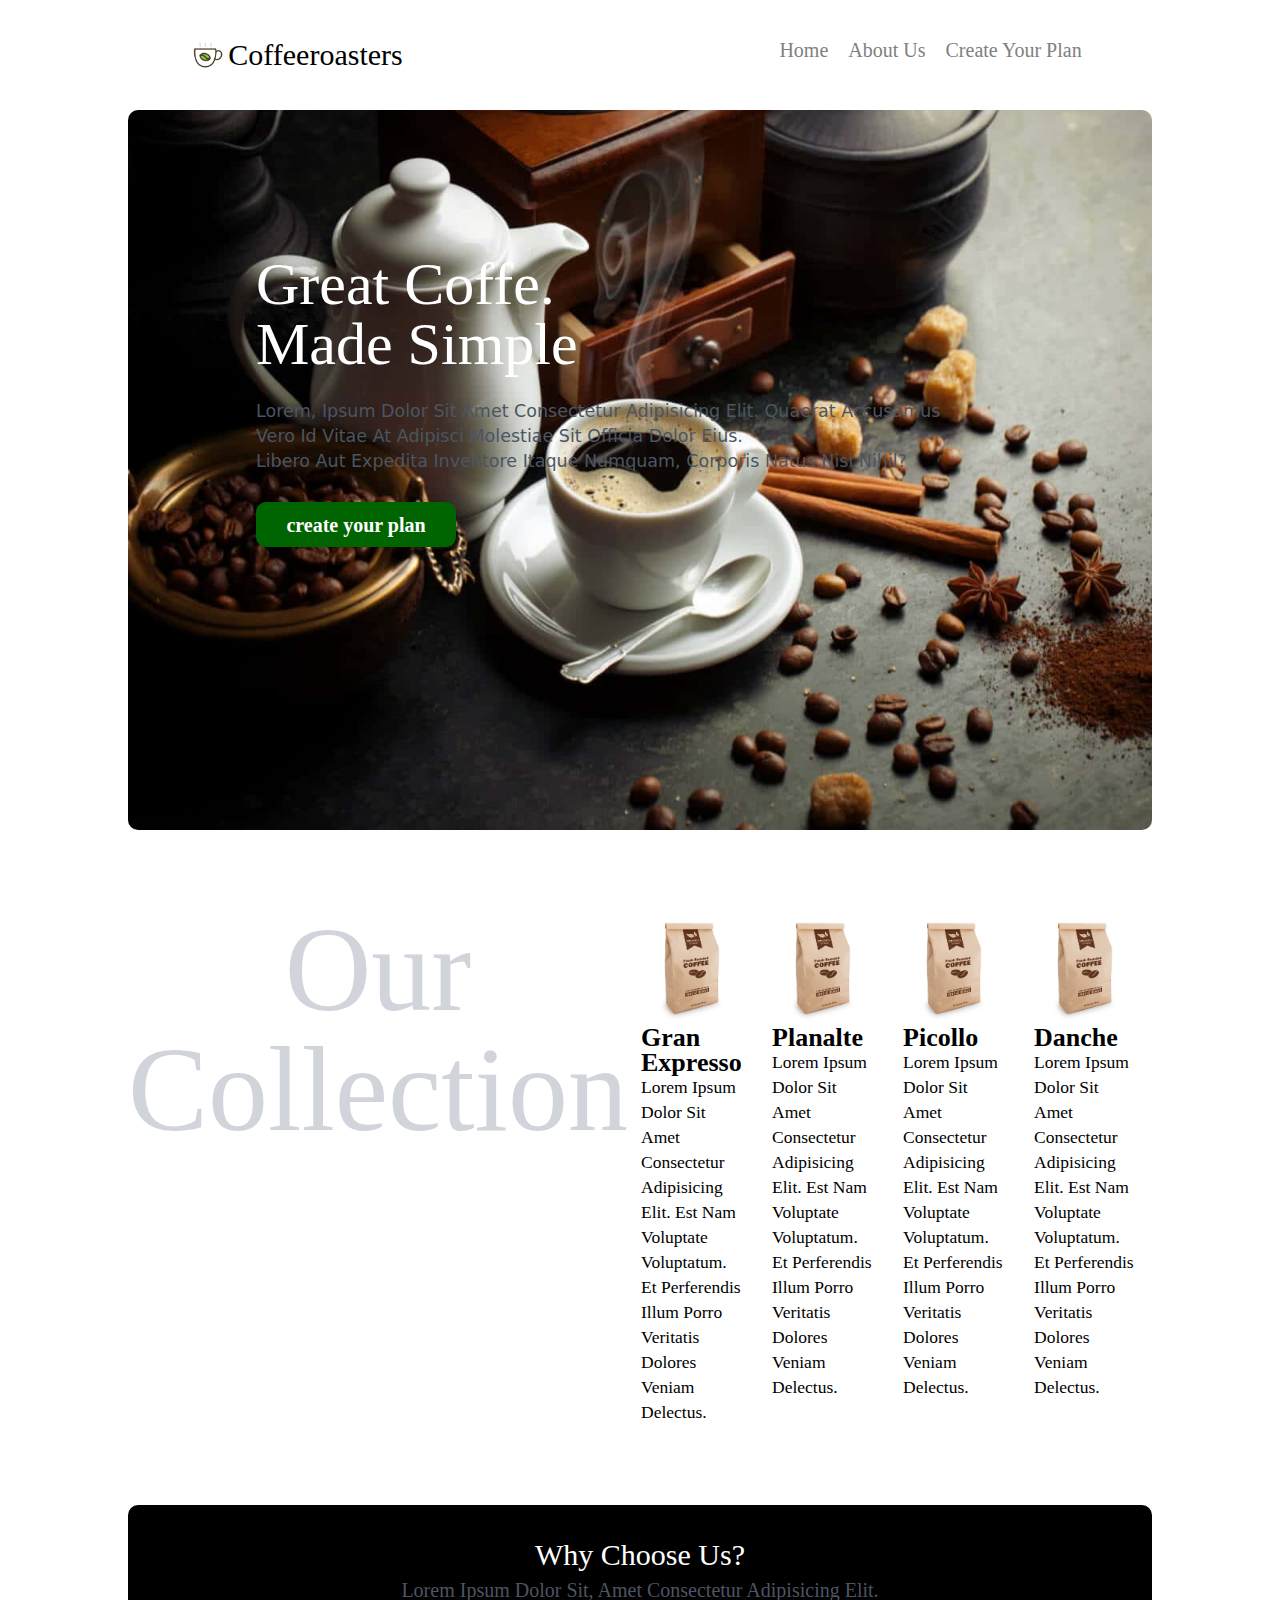
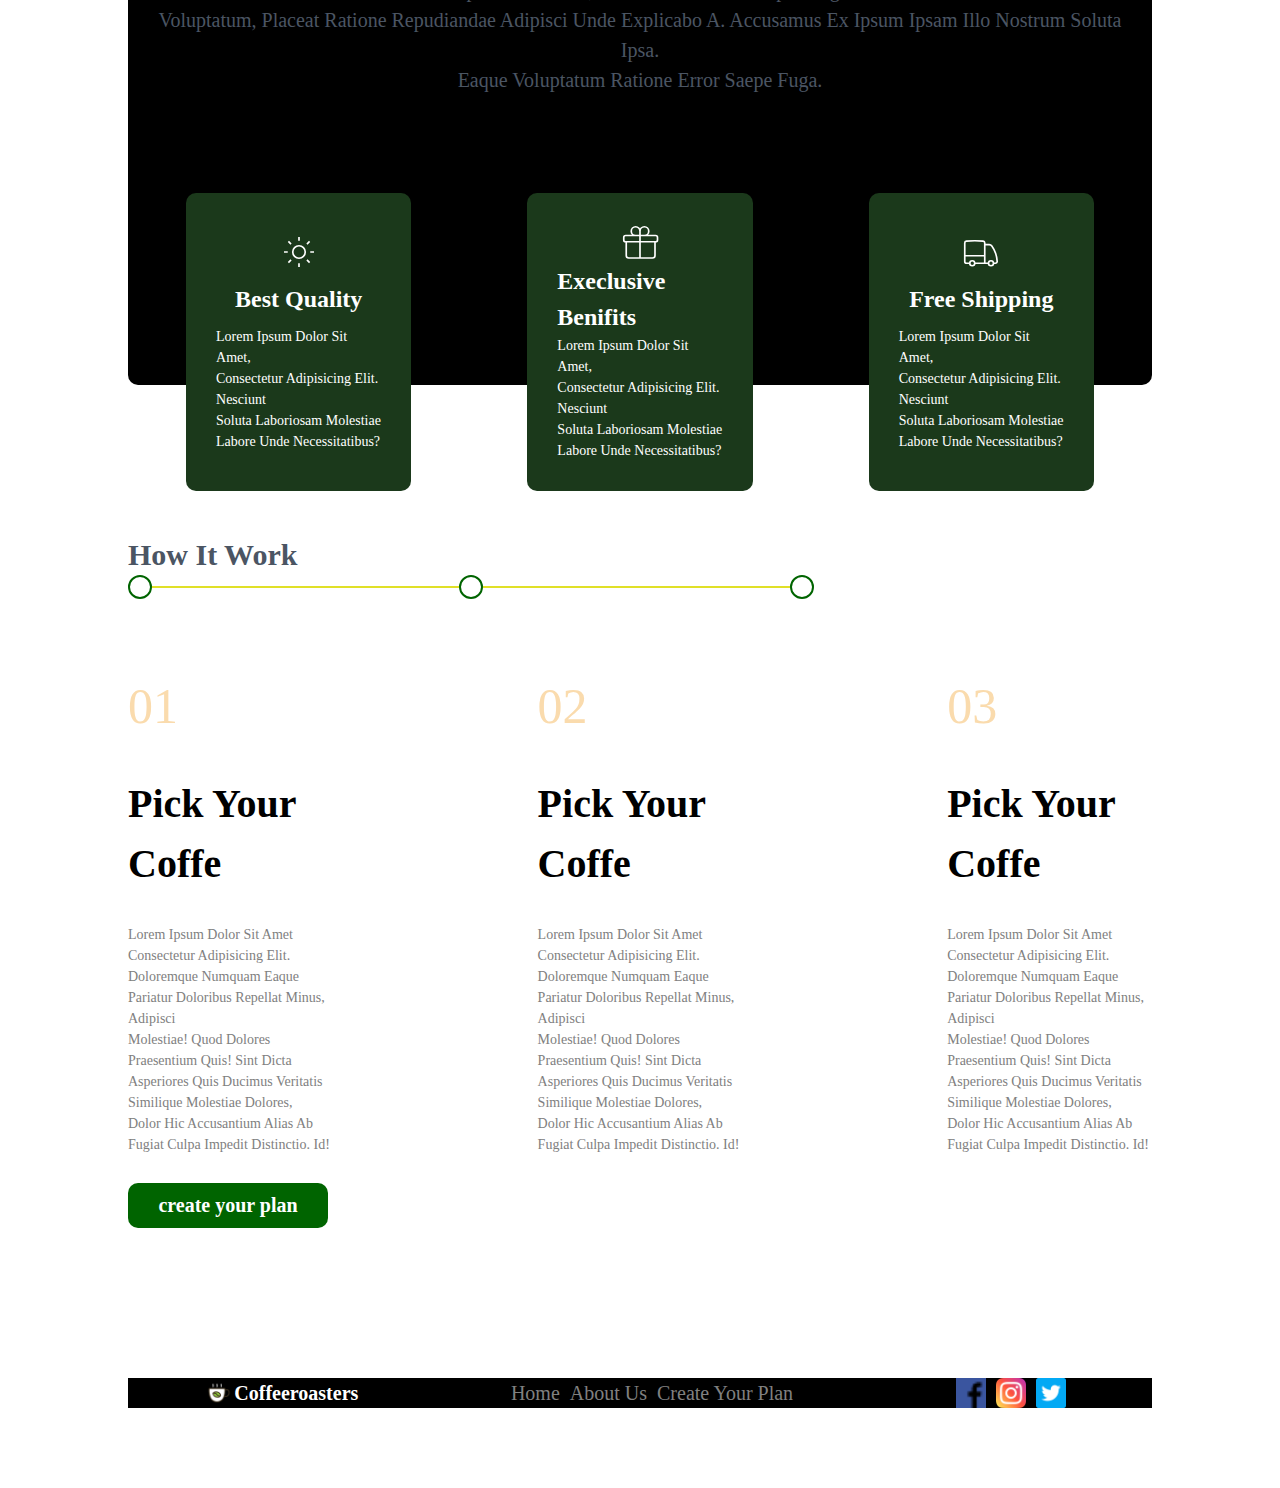
<file: index.html>
<!DOCTYPE html>
<html lang="en">
<head>
    <meta charset="UTF-8">
    <meta name="viewport" content="width=device-width, initial-scale=1.0">
    <title>Coffe Shop</title>
    <link rel="stylesheet" href="styles.css">
    <link rel="stylesheet" href="file.css">
</head>
<body>
    <header>
        <nav class="flex justify-around mb-7 mt-7 flex-col md:flex-row">
            <div class="flex">
                <img src="imgs/nature.png" alt="" width="40px">
                <p class="text-2xl">coffeeroasters</p>
            </div>
            <div class="flex gap-2">
                <a href="index.html">home</a>
                <a href="">about us</a>
                <a href="createPlane.html">create your plan</a>
            </div>
        </nav>
        <div class="relative text-white">
            <img src="imgs/Black-Coffee-2-1.jpg" alt="black coffe"  class="rounded-lg m-auto w-full md:w-4/5">
            <div class="great">
                <h1 class="text-5xl mb-5">great coffe.<br>made simple</h1>
                <p class="text-sm text-gray-600 font-sans hidden md:block">Lorem, ipsum dolor sit amet consectetur adipisicing elit. Quaerat accusamus<br>
                     vero id vitae at adipisci molestiae sit officia dolor eius.<br>
                     Libero aut expedita inventore itaque numquam, corporis natus nisi nihil?</p>
                     <button>create your plan</button>
            </div> 
        </div>
    </header>
    <main>
        <section class="coffeTypes mt-16 relative">
            <h2 class="text-center capitalize text-6xl md:text-8xl text-gray-300">our collection</h2>
            <div class="types flex flex-col md:flex-row justify-around">
                <div class="mytype">
                    <img src="imgs/coffe-bag.jpg" alt="coffe bag">
                    <h2>gran expresso</h2>
                    <p>Lorem ipsum dolor sit amet consectetur<br>
                         adipisicing elit. Est nam voluptate voluptatum.<br>
                         Et perferendis illum porro veritatis dolores veniam delectus.</p>
                </div>
                <div class="mytype">
                    <img src="imgs/coffe-bag.jpg" alt="coffe bag">
                    <h2>planalte</h2>
                    <p>Lorem ipsum dolor sit amet consectetur<br>
                         adipisicing elit. Est nam voluptate voluptatum.<br>
                         Et perferendis illum porro veritatis dolores veniam delectus.</p>
                </div>
                <div class="mytype">
                    <img src="imgs/coffe-bag.jpg" alt="coffe bag">
                    <h2>picollo</h2>
                    <p>Lorem ipsum dolor sit amet consectetur<br>
                         adipisicing elit. Est nam voluptate voluptatum.<br>
                         Et perferendis illum porro veritatis dolores veniam delectus.</p>
                </div>
                <div class="mytype">
                    <img src="imgs/coffe-bag.jpg" alt="coffe bag">
                    <h2>danche</h2>
                    <p>Lorem ipsum dolor sit amet consectetur<br>
                         adipisicing elit. Est nam voluptate voluptatum.<br>
                         Et perferendis illum porro veritatis dolores veniam delectus.</p>
                </div>
            </div>

        </section>
        <section class="features mt-16 relative">
            <div class="m-auto bg-black rounded-lg p-6 text-center h-96">
                <h2 class="text-white text-2xl">why choose us?</h2>
                <p class="text-gray-600">Lorem ipsum dolor sit, amet consectetur adipisicing elit.<br>
                     Voluptatum, placeat ratione repudiandae adipisci unde explicabo a. Accusamus ex ipsum ipsam illo nostrum soluta ipsa.<br>
                     Eaque voluptatum ratione error saepe fuga.</p>
            </div>
            <div class="ff flex justify-around flex-col md:flex-row md:absolute">
                <div class="feature w-full">
                    <svg xmlns="http://www.w3.org/2000/svg" fill="none" viewBox="0 0 24 24" strokeWidth={1.5} stroke="currentColor" className="w-6 h-6">
                        <path strokeLinecap="round" strokeLinejoin="round" d="M12 3v2.25m6.364.386l-1.591 1.591M21 12h-2.25m-.386 6.364l-1.591-1.591M12 18.75V21m-4.773-4.227l-1.591 1.591M5.25 12H3m4.227-4.773L5.636 5.636M15.75 12a3.75 3.75 0 11-7.5 0 3.75 3.75 0 017.5 0z" />
                      </svg>                      
                    <h2>best quality</h2>
                    <p>Lorem ipsum dolor sit amet,<br>
                         consectetur adipisicing elit. Nesciunt<br>
                          soluta laboriosam molestiae labore unde necessitatibus?</p>
                </div>
                <div class="feature">
                    <svg xmlns="http://www.w3.org/2000/svg" fill="none" viewBox="0 0 24 24" strokeWidth={1.5} stroke="currentColor" className="w-6 h-6">
                        <path strokeLinecap="round" strokeLinejoin="round" d="M21 11.25v8.25a1.5 1.5 0 01-1.5 1.5H5.25a1.5 1.5 0 01-1.5-1.5v-8.25M12 4.875A2.625 2.625 0 109.375 7.5H12m0-2.625V7.5m0-2.625A2.625 2.625 0 1114.625 7.5H12m0 0V21m-8.625-9.75h18c.621 0 1.125-.504 1.125-1.125v-1.5c0-.621-.504-1.125-1.125-1.125h-18c-.621 0-1.125.504-1.125 1.125v1.5c0 .621.504 1.125 1.125 1.125z" />
                      </svg>                      
                    <h2>execlusive benifits</h2>
                    <p>Lorem ipsum dolor sit amet,<br>
                         consectetur adipisicing elit. Nesciunt<br>
                          soluta laboriosam molestiae labore unde necessitatibus?</p>
                </div>
                <div class="feature">
                    <svg xmlns="http://www.w3.org/2000/svg" fill="none" viewBox="0 0 24 24" strokeWidth={1.5} stroke="currentColor" className="w-6 h-6">
                        <path strokeLinecap="round" strokeLinejoin="round" d="M8.25 18.75a1.5 1.5 0 01-3 0m3 0a1.5 1.5 0 00-3 0m3 0h6m-9 0H3.375a1.125 1.125 0 01-1.125-1.125V14.25m17.25 4.5a1.5 1.5 0 01-3 0m3 0a1.5 1.5 0 00-3 0m3 0h1.125c.621 0 1.129-.504 1.09-1.124a17.902 17.902 0 00-3.213-9.193 2.056 2.056 0 00-1.58-.86H14.25M16.5 18.75h-2.25m0-11.177v-.958c0-.568-.422-1.048-.987-1.106a48.554 48.554 0 00-10.026 0 1.106 1.106 0 00-.987 1.106v7.635m12-6.677v6.677m0 4.5v-4.5m0 0h-12" />
                      </svg>                                          
                    <h2>free shipping</h2>
                    <p>Lorem ipsum dolor sit amet,<br>
                         consectetur adipisicing elit. Nesciunt<br>
                          soluta laboriosam molestiae labore unde necessitatibus?</p>
                </div>
            </div>

        </section>
        <section class="createplan">
            <h2 class="text-gray-600 font-serif font-bold capitalize text-2xl">how it work</h2>
            <div class="design flex items-center">
                <div class="circle"></div>
                <div class="line"></div>
                <div class="circle"></div>
                <div class="line"></div>
                <div class="circle"></div>
            </div>
            <div class="steps flex flex-col md:flex-row justify-between mt-8">
                <div class="step">
                    <h2>01</h2>
                    <h3>pick your coffe</h3>
                    <p>Lorem ipsum dolor sit amet consectetur adipisicing elit.<br>
                         Doloremque numquam eaque pariatur doloribus repellat minus, adipisci <br>
                         molestiae! Quod dolores praesentium quis! Sint dicta asperiores quis ducimus veritatis similique molestiae dolores,<br>
                         dolor hic accusantium alias ab fugiat culpa impedit distinctio. Id!</p>
                </div>
                <div class="step">
                    <h2>02</h2>
                    <h3>pick your coffe</h3>
                    <p>Lorem ipsum dolor sit amet consectetur adipisicing elit.<br>
                         Doloremque numquam eaque pariatur doloribus repellat minus, adipisci <br>
                         molestiae! Quod dolores praesentium quis! Sint dicta asperiores quis ducimus veritatis similique molestiae dolores,<br>
                         dolor hic accusantium alias ab fugiat culpa impedit distinctio. Id!</p>
                </div>
                <div class="step">
                    <h2>03</h2>
                    <h3>pick your coffe</h3>
                    <p>Lorem ipsum dolor sit amet consectetur adipisicing elit.<br>
                         Doloremque numquam eaque pariatur doloribus repellat minus, adipisci <br>
                         molestiae! Quod dolores praesentium quis! Sint dicta asperiores quis ducimus veritatis similique molestiae dolores,<br>
                         dolor hic accusantium alias ab fugiat culpa impedit distinctio. Id!</p>
                </div>
            </div>
            <button>create your plan</button>
        </section>
    </main>
    <footer class="flex justify-around flex-col md:flex-row bg-black text-white mb-16  items-center">
        <div>
            <img src="imgs/nature.png" alt="">
            <p class="font-bold">coffeeroasters</p>
        </div>
        <div class="text-gray-600">
            <a href="">home</a>
            <a href="">about us</a>
            <a href="">create your plan</a>
        </div>
        <div>
            <a href="">
                <img src="imgs/facebook.png" alt="">
            </a>
            <a href="">
                <img src="imgs/instagram.png" alt="">
            </a>
            <a href="">
                <img src="imgs/twitter.png" alt="">
            </a>
        </div>
    </footer>
    
</body>
<script src="file.js"></script>
</html>
</file>
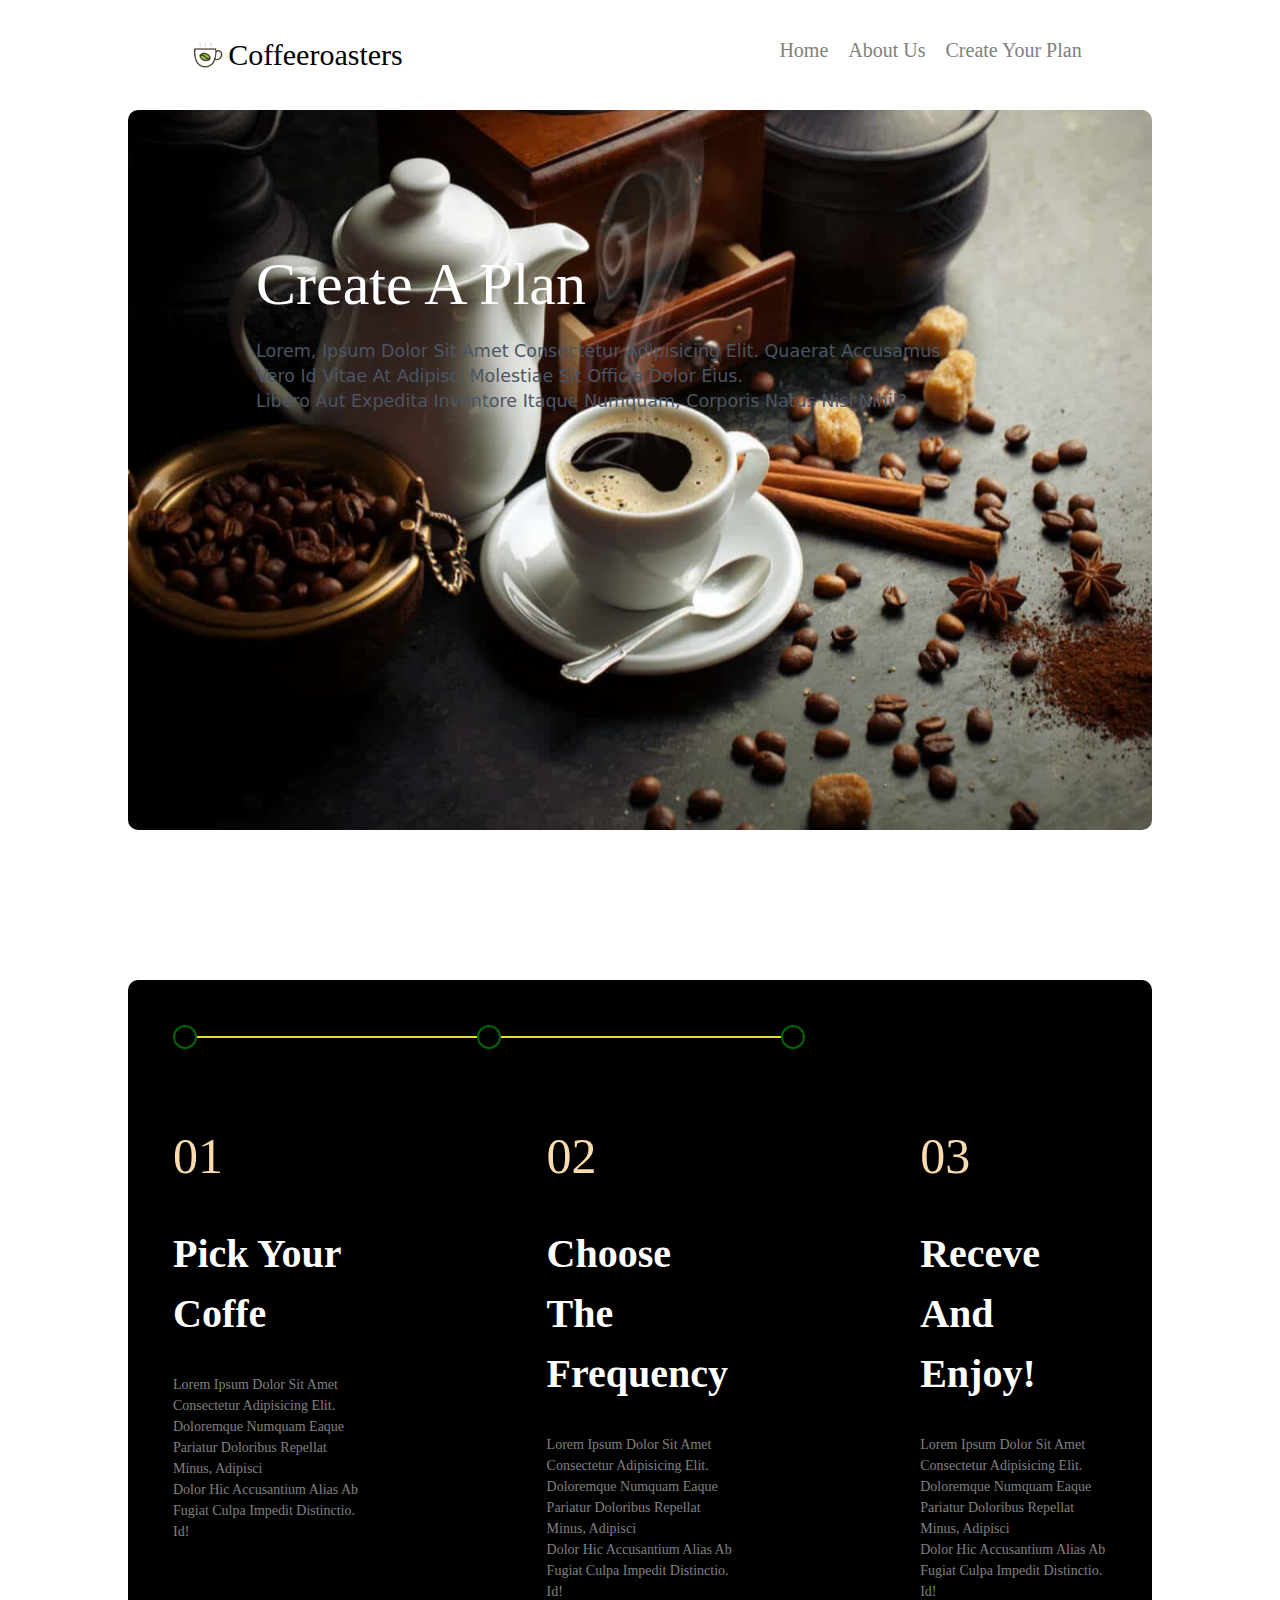
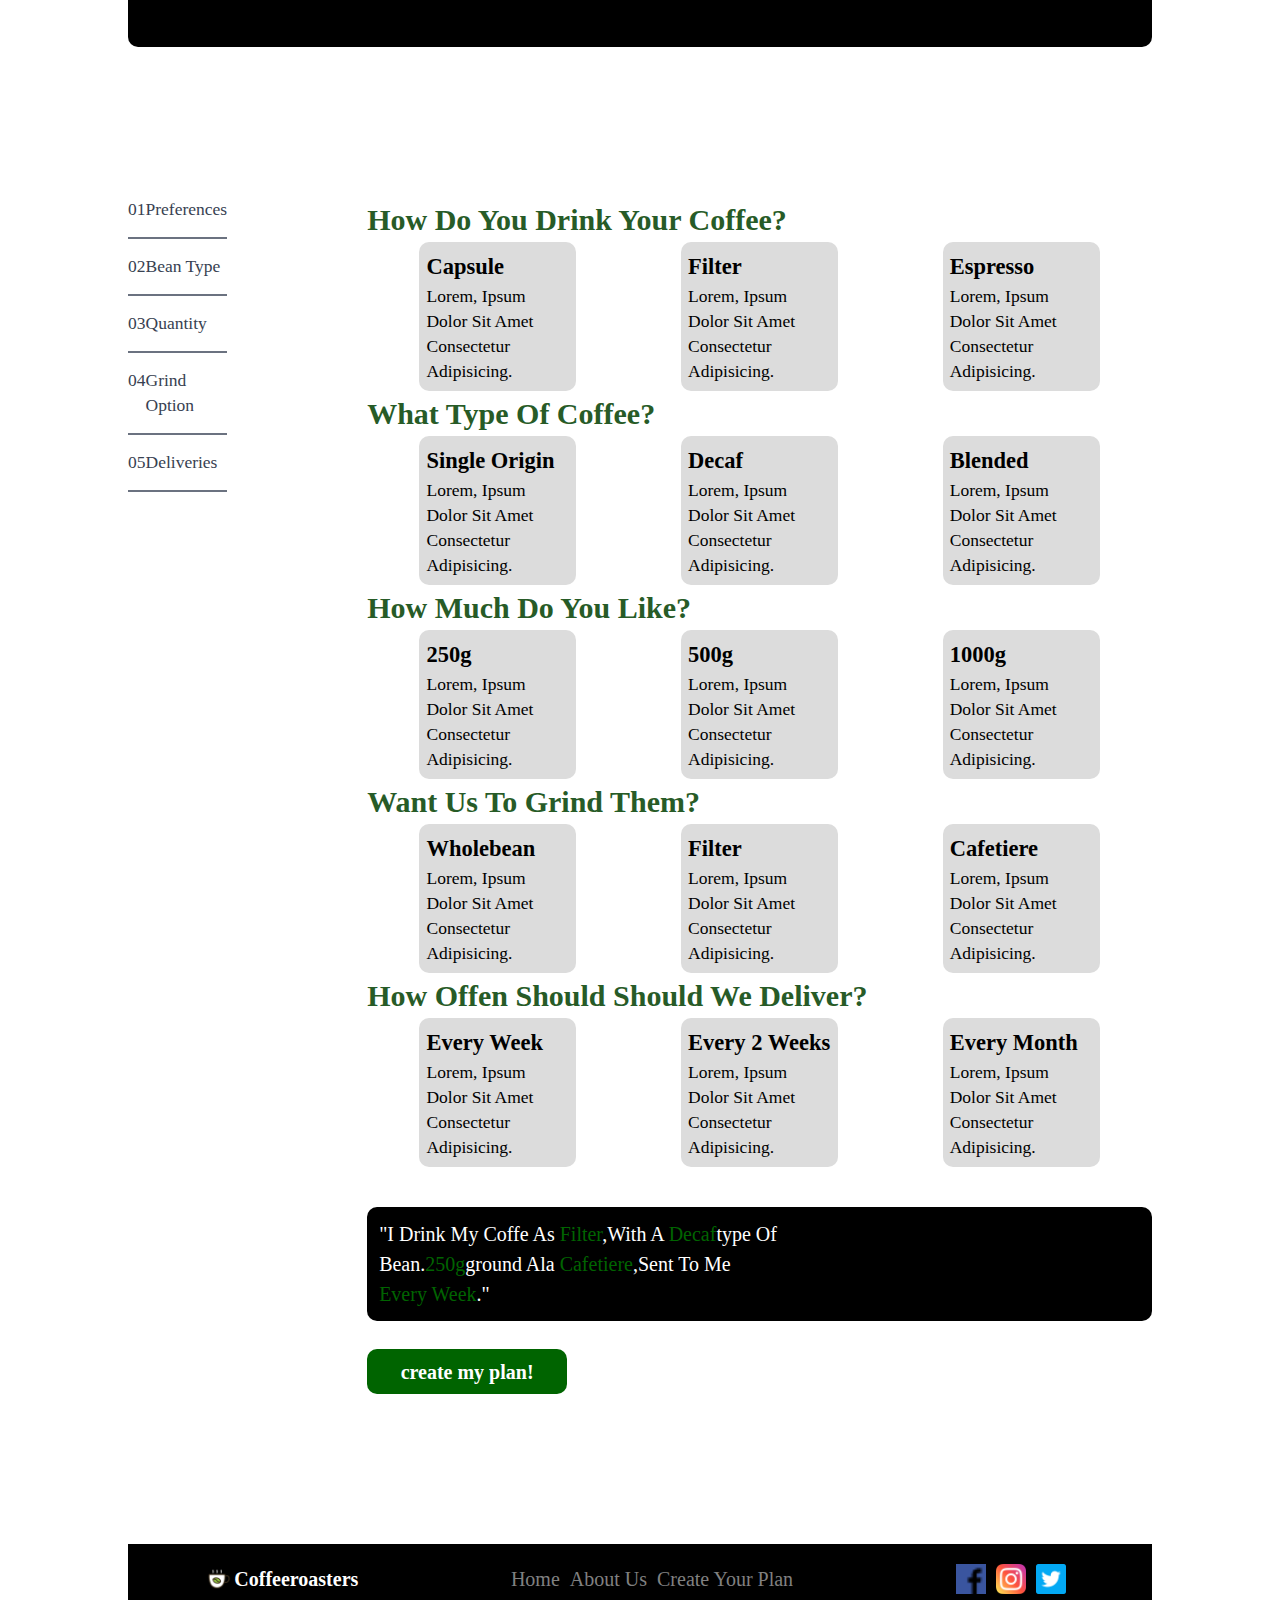
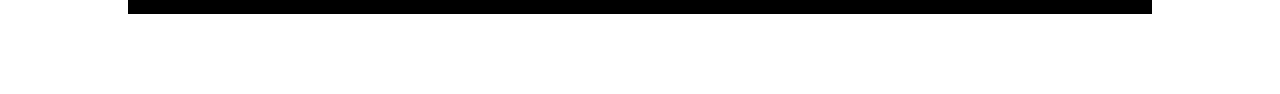
<file: createPlane.html>
<!DOCTYPE html>
<html lang="en">
<head>
    <meta charset="UTF-8">
    <meta name="viewport" content="width=device-width, initial-scale=1.0">
    <title>Create Plane</title>
    <link rel="stylesheet" href="styles.css">
    <link rel="stylesheet" href="file.css">
</head>
<body>
    <header>
        <nav class="flex justify-around mb-7 mt-7 flex-col md:flex-row">
            <div class="flex">
                <img src="imgs/nature.png" alt="" width="40px">
                <p class="text-2xl">coffeeroasters</p>
            </div>
            <div class="flex gap-2">
                <a href="index.html">home</a>
                <a href="">about us</a>
                <a href="createPlane.html">create your plan</a>
            </div>
        </nav>
        <div class="relative text-white">
            <img src="imgs/Black-Coffee-2-1.jpg" alt="black coffe" width="80%" class="rounded-lg m-auto">
            <div class="great">
                <h1 class="text-5xl mb-5 capitalize">create a plan</h1>
                <p class="text-sm text-gray-600 font-sans hidden md:block">Lorem, ipsum dolor sit amet consectetur adipisicing elit. Quaerat accusamus<br>
                     vero id vitae at adipisci molestiae sit officia dolor eius.<br>
                     Libero aut expedita inventore itaque numquam, corporis natus nisi nihil?</p>
            </div> 
        </div>
    </header>
    <main>
        <section class="createplan bg-black p-9 rounded-lg">
            <div class="design flex items-center">
                <div class="circle"></div>
                <div class="line"></div>
                <div class="circle"></div>
                <div class="line"></div>
                <div class="circle"></div>
            </div>
            <div class="steps flex flex-col md:flex-row justify-between mt-8 text-white">
                <div class="step">
                    <h2>01</h2>
                    <h3>pick your coffe</h3>
                    <p>Lorem ipsum dolor sit amet consectetur adipisicing elit.<br>
                         Doloremque numquam eaque pariatur doloribus repellat minus, adipisci <br>
                         dolor hic accusantium alias ab fugiat culpa impedit distinctio. Id!</p>
                </div>
                <div class="step">
                    <h2>02</h2>
                    <h3>choose the frequency</h3>
                    <p>Lorem ipsum dolor sit amet consectetur adipisicing elit.<br>
                         Doloremque numquam eaque pariatur doloribus repellat minus, adipisci <br>
                         dolor hic accusantium alias ab fugiat culpa impedit distinctio. Id!</p>
                </div>
                <div class="step">
                    <h2>03</h2>
                    <h3>receve and enjoy!</h3>
                    <p>Lorem ipsum dolor sit amet consectetur adipisicing elit.<br>
                         Doloremque numquam eaque pariatur doloribus repellat minus, adipisci <br>
                         dolor hic accusantium alias ab fugiat culpa impedit distinctio. Id!</p>
                </div>
            </div>
        </section>
        <section class="flex flex-col md:flex-row justify-between">
            <div class="mylist">
                <div class="pre">
                    <p>01</p>                
                    <p>preferences</p>                
                </div>
                <div class="pre">
                    <p>02</p>                
                    <p>bean type</p>                
                </div>
                <div class="pre">
                    <p>03</p>                
                    <p>quantity</p>                
                </div>
                <div class="pre">
                    <p>04</p>                
                    <p>grind option</p>                
                </div>
                <div class="pre">
                    <p>05</p>                
                    <p>deliveries</p>                
                </div>
            </div>
            <div class="tests md:ml-28">
                <div class="test">
                    <h2>how do you drink your coffee?</h2>
                    <div class="drinkTypes flex flex-col md:flex-row justify-around">
                        <div class="drink type">
                            <h3>capsule</h3>
                            <p>Lorem, ipsum dolor sit amet consectetur adipisicing.</p>
                        </div>
                        <div class="drink type">
                            <h3>filter</h3>
                            <p>Lorem, ipsum dolor sit amet consectetur adipisicing.</p>
                        </div>
                        <div class="drink type">
                            <h3>espresso</h3>
                            <p>Lorem, ipsum dolor sit amet consectetur adipisicing.</p>
                        </div>
                    </div>
                </div>
                <div class="test">
                    <h2>what type of coffee?</h2>
                    <div class="coffeTypes flex justify-around">
                        <div class="type coType">
                            <h3>single origin</h3>
                            <p>Lorem, ipsum dolor sit amet consectetur adipisicing.</p>
                        </div>
                        <div class="type coType">
                            <h3>decaf</h3>
                            <p>Lorem, ipsum dolor sit amet consectetur adipisicing.</p>
                        </div>
                        <div class="type coType">
                            <h3>blended</h3>
                            <p>Lorem, ipsum dolor sit amet consectetur adipisicing.</p>
                        </div>
                    </div>
                </div>
                <div class="test">
                    <h2>how much do you like?</h2>
                    <div class="amount flex justify-around">
                        <div class="type coamount">
                            <h3>250g</h3>
                            <p>Lorem, ipsum dolor sit amet consectetur adipisicing.</p>
                        </div>
                        <div class="type coamount">
                            <h3>500g</h3>
                            <p>Lorem, ipsum dolor sit amet consectetur adipisicing.</p>
                        </div>
                        <div class="type coamount">
                            <h3>1000g</h3>
                            <p>Lorem, ipsum dolor sit amet consectetur adipisicing.</p>
                        </div>
                    </div>
                </div>
                <div class="test">
                    <h2>want us to grind them?</h2>
                    <div class="grind flex justify-around">
                        <div class="type grindType">
                            <h3>wholebean</h3>
                            <p>Lorem, ipsum dolor sit amet consectetur adipisicing.</p>
                        </div>
                        <div class="type grindType">
                            <h3>filter</h3>
                            <p>Lorem, ipsum dolor sit amet consectetur adipisicing.</p>
                        </div>
                        <div class="type grindType">
                            <h3>cafetiere</h3>
                            <p>Lorem, ipsum dolor sit amet consectetur adipisicing.</p>
                        </div>
                    </div>
                </div>
                <div class="test">
                    <h2>how offen should should we deliver?</h2>
                    <div class="deliver flex justify-around">
                        <div class="type deliverType">
                            <h3>every week</h3>
                            <p>Lorem, ipsum dolor sit amet consectetur adipisicing.</p>
                        </div>
                        <div class="type deliverType">
                            <h3>every 2 weeks</h3>
                            <p>Lorem, ipsum dolor sit amet consectetur adipisicing.</p>
                        </div>
                        <div class="type deliverType">
                            <h3>every month</h3>
                            <p>Lorem, ipsum dolor sit amet consectetur adipisicing.</p>
                        </div>
                    </div>
                </div>
                <div class="pragraph mt-8">
                    <p>"i drink my coffe as <span class="first">filter</span>,with a <span class="second">decaf</span>type of <br>
                    bean.<span class="third">250g</span>ground ala <span class="fifth">cafetiere</span>,sent to me<br>
                <span class="sixth">every week</span>."</p>
                    <button class="creat">create my plan!</button>
                </div>
            </div>
            

        </section>
    </main>
    <footer class="flex justify-around bg-black text-white mb-16 h-14 items-center">
        <div>
            <img src="imgs/nature.png" alt="">
            <p class="font-bold">coffeeroasters</p>
        </div>
        <div class="text-gray-600">
            <a href="">home</a>
            <a href="">about us</a>
            <a href="">create your plan</a>
        </div>
        <div>
            <a href="">
                <img src="imgs/facebook.png" alt="">
            </a>
            <a href="">
                <img src="imgs/instagram.png" alt="">
            </a>
            <a href="">
                <img src="imgs/twitter.png" alt="">
            </a>
        </div>
    </footer>
    
    
</body>
<script src="file.js"></script>
</html>
</file>
<file: file.css>
/* @import url('https://fonts.googleapis.com/css2?family=Black+Ops+One&family=Dancing+Script&family=Montserrat:wght@100&family=Pixelify+Sans:wght@400;500;600;700&family=Playfair+Display&display=swap'); */

body {
    box-sizing: border-box;
    padding:0;
    margin:0;
}

html {
    font-size:20px;
    font-family:'Dancing Script','serife';
    text-transform:capitalize;
}

svg {
    width:40px;
}
button {
    width: 200px;
    background-color: darkgreen;
    border-radius: 10px;
    height: 45px;
    font-weight: bold;
    margin-top: 28px;
    font-family: none;
    color:white;
}

a{
    color:gray;
    text-transform:capitalize;
    margin-right:10px;
}

section ,footer{
    width:80%;
    margin:auto;
    margin-top:150px;
}

.great {
    position: absolute;
    left:20%;
    top:20%;
}
@media screen and (max-width:600px){
.great{
    left:12%;
    top:4%;
}
}
.type {
    width: 20%;
    background-color: gainsboro;
    padding: 7px;
    border-radius: 10px;
}
@media screen and (max-width:600px){
.type {
width:100% !important;
}
}
.mytype ,.step{
    width:20%;
}
@media screen and (max-width:600px){
    .mytype,.step {
    width:100% !important;
}
}
.mytype img {
    width:100px;
}

.mytype h2 {
    font-size:1.3rem;
    font-weight:bold;
}

.feature {
    background-color: #1b391b;
    color: white;
    border-radius: 10px;
    display: flex;
    flex-direction: column;
    width: 22%;
    padding: 30px;
    align-items: center;
    justify-content: space-evenly;
}
@media screen and (max-width:700px){
.feature {
width:100%;
margin-top:30px;
margin-bottom:30px;
}
}

.ff {
top:60%;
}
.feature h2 {
    font-weight: bold;
    font-size: larger;
    text-transform: capitalize;
}
.feature p {
    font-family: none;
    font-size: 0.7rem;
}

.circle {
    border: 2px solid darkgreen;
    padding: 10px;
    border-radius: 50%;
}

.line {
    border-bottom: 2px solid #e0e028;
    width: 30%;

}
.step {
    width:20%;
}

.step h2 {
    font-size: 2.5rem;
    color: #fadbad;
    margin-bottom:30px;
    margin-top:30px;
}

.step h3 {
    font-weight:bold;
    font-size:2rem;
    font-family:none;
    margin-bottom:30px;

}

.step p {
    font-size:0.7rem;
    color:gray;
}
.test h2 {
    font-size: 1.5rem;
    font-weight: bold;
    color: #275b27;
}

.pragraph p {
    background-color: black;
    color: white;
    padding: 12px;
    border-radius: 10px;
}
.pragraph span {
    color:darkgreen;
}
footer img {
    width:30px;
}
</file>
<file: styles.css>
/*
! tailwindcss v3.3.3 | MIT License | https://tailwindcss.com
*/

/*
1. Prevent padding and border from affecting element width. (https://github.com/mozdevs/cssremedy/issues/4)
2. Allow adding a border to an element by just adding a border-width. (https://github.com/tailwindcss/tailwindcss/pull/116)
*/

*,
::before,
::after {
  box-sizing: border-box;
  /* 1 */
  border-width: 0;
  /* 2 */
  border-style: solid;
  /* 2 */
  border-color: #e5e7eb;
  /* 2 */
}

::before,
::after {
  --tw-content: '';
}

/*
1. Use a consistent sensible line-height in all browsers.
2. Prevent adjustments of font size after orientation changes in iOS.
3. Use a more readable tab size.
4. Use the user's configured `sans` font-family by default.
5. Use the user's configured `sans` font-feature-settings by default.
6. Use the user's configured `sans` font-variation-settings by default.
*/

html {
  line-height: 1.5;
  /* 1 */
  -webkit-text-size-adjust: 100%;
  /* 2 */
  -moz-tab-size: 4;
  /* 3 */
  -o-tab-size: 4;
     tab-size: 4;
  /* 3 */
  font-family: ui-sans-serif, system-ui, -apple-system, BlinkMacSystemFont, "Segoe UI", Roboto, "Helvetica Neue", Arial, "Noto Sans", sans-serif, "Apple Color Emoji", "Segoe UI Emoji", "Segoe UI Symbol", "Noto Color Emoji";
  /* 4 */
  font-feature-settings: normal;
  /* 5 */
  font-variation-settings: normal;
  /* 6 */
}

/*
1. Remove the margin in all browsers.
2. Inherit line-height from `html` so users can set them as a class directly on the `html` element.
*/

body {
  margin: 0;
  /* 1 */
  line-height: inherit;
  /* 2 */
}

/*
1. Add the correct height in Firefox.
2. Correct the inheritance of border color in Firefox. (https://bugzilla.mozilla.org/show_bug.cgi?id=190655)
3. Ensure horizontal rules are visible by default.
*/

hr {
  height: 0;
  /* 1 */
  color: inherit;
  /* 2 */
  border-top-width: 1px;
  /* 3 */
}

/*
Add the correct text decoration in Chrome, Edge, and Safari.
*/

abbr:where([title]) {
  -webkit-text-decoration: underline dotted;
          text-decoration: underline dotted;
}

/*
Remove the default font size and weight for headings.
*/

h1,
h2,
h3,
h4,
h5,
h6 {
  font-size: inherit;
  font-weight: inherit;
}

/*
Reset links to optimize for opt-in styling instead of opt-out.
*/

a {
  color: inherit;
  text-decoration: inherit;
}

/*
Add the correct font weight in Edge and Safari.
*/

b,
strong {
  font-weight: bolder;
}

/*
1. Use the user's configured `mono` font family by default.
2. Correct the odd `em` font sizing in all browsers.
*/

code,
kbd,
samp,
pre {
  font-family: ui-monospace, SFMono-Regular, Menlo, Monaco, Consolas, "Liberation Mono", "Courier New", monospace;
  /* 1 */
  font-size: 1em;
  /* 2 */
}

/*
Add the correct font size in all browsers.
*/

small {
  font-size: 80%;
}

/*
Prevent `sub` and `sup` elements from affecting the line height in all browsers.
*/

sub,
sup {
  font-size: 75%;
  line-height: 0;
  position: relative;
  vertical-align: baseline;
}

sub {
  bottom: -0.25em;
}

sup {
  top: -0.5em;
}

/*
1. Remove text indentation from table contents in Chrome and Safari. (https://bugs.chromium.org/p/chromium/issues/detail?id=999088, https://bugs.webkit.org/show_bug.cgi?id=201297)
2. Correct table border color inheritance in all Chrome and Safari. (https://bugs.chromium.org/p/chromium/issues/detail?id=935729, https://bugs.webkit.org/show_bug.cgi?id=195016)
3. Remove gaps between table borders by default.
*/

table {
  text-indent: 0;
  /* 1 */
  border-color: inherit;
  /* 2 */
  border-collapse: collapse;
  /* 3 */
}

/*
1. Change the font styles in all browsers.
2. Remove the margin in Firefox and Safari.
3. Remove default padding in all browsers.
*/

button,
input,
optgroup,
select,
textarea {
  font-family: inherit;
  /* 1 */
  font-feature-settings: inherit;
  /* 1 */
  font-variation-settings: inherit;
  /* 1 */
  font-size: 100%;
  /* 1 */
  font-weight: inherit;
  /* 1 */
  line-height: inherit;
  /* 1 */
  color: inherit;
  /* 1 */
  margin: 0;
  /* 2 */
  padding: 0;
  /* 3 */
}

/*
Remove the inheritance of text transform in Edge and Firefox.
*/

button,
select {
  text-transform: none;
}

/*
1. Correct the inability to style clickable types in iOS and Safari.
2. Remove default button styles.
*/

button,
[type='button'],
[type='reset'],
[type='submit'] {
  -webkit-appearance: button;
  /* 1 */
  background-color: transparent;
  /* 2 */
  background-image: none;
  /* 2 */
}

/*
Use the modern Firefox focus style for all focusable elements.
*/

:-moz-focusring {
  outline: auto;
}

/*
Remove the additional `:invalid` styles in Firefox. (https://github.com/mozilla/gecko-dev/blob/2f9eacd9d3d995c937b4251a5557d95d494c9be1/layout/style/res/forms.css#L728-L737)
*/

:-moz-ui-invalid {
  box-shadow: none;
}

/*
Add the correct vertical alignment in Chrome and Firefox.
*/

progress {
  vertical-align: baseline;
}

/*
Correct the cursor style of increment and decrement buttons in Safari.
*/

::-webkit-inner-spin-button,
::-webkit-outer-spin-button {
  height: auto;
}

/*
1. Correct the odd appearance in Chrome and Safari.
2. Correct the outline style in Safari.
*/

[type='search'] {
  -webkit-appearance: textfield;
  /* 1 */
  outline-offset: -2px;
  /* 2 */
}

/*
Remove the inner padding in Chrome and Safari on macOS.
*/

::-webkit-search-decoration {
  -webkit-appearance: none;
}

/*
1. Correct the inability to style clickable types in iOS and Safari.
2. Change font properties to `inherit` in Safari.
*/

::-webkit-file-upload-button {
  -webkit-appearance: button;
  /* 1 */
  font: inherit;
  /* 2 */
}

/*
Add the correct display in Chrome and Safari.
*/

summary {
  display: list-item;
}

/*
Removes the default spacing and border for appropriate elements.
*/

blockquote,
dl,
dd,
h1,
h2,
h3,
h4,
h5,
h6,
hr,
figure,
p,
pre {
  margin: 0;
}

fieldset {
  margin: 0;
  padding: 0;
}

legend {
  padding: 0;
}

ol,
ul,
menu {
  list-style: none;
  margin: 0;
  padding: 0;
}

/*
Reset default styling for dialogs.
*/

dialog {
  padding: 0;
}

/*
Prevent resizing textareas horizontally by default.
*/

textarea {
  resize: vertical;
}

/*
1. Reset the default placeholder opacity in Firefox. (https://github.com/tailwindlabs/tailwindcss/issues/3300)
2. Set the default placeholder color to the user's configured gray 400 color.
*/

input::-moz-placeholder, textarea::-moz-placeholder {
  opacity: 1;
  /* 1 */
  color: #9ca3af;
  /* 2 */
}

input::placeholder,
textarea::placeholder {
  opacity: 1;
  /* 1 */
  color: #9ca3af;
  /* 2 */
}

/*
Set the default cursor for buttons.
*/

button,
[role="button"] {
  cursor: pointer;
}

/*
Make sure disabled buttons don't get the pointer cursor.
*/

:disabled {
  cursor: default;
}

/*
1. Make replaced elements `display: block` by default. (https://github.com/mozdevs/cssremedy/issues/14)
2. Add `vertical-align: middle` to align replaced elements more sensibly by default. (https://github.com/jensimmons/cssremedy/issues/14#issuecomment-634934210)
   This can trigger a poorly considered lint error in some tools but is included by design.
*/

img,
svg,
video,
canvas,
audio,
iframe,
embed,
object {
  display: block;
  /* 1 */
  vertical-align: middle;
  /* 2 */
}

/*
Constrain images and videos to the parent width and preserve their intrinsic aspect ratio. (https://github.com/mozdevs/cssremedy/issues/14)
*/

img,
video {
  max-width: 100%;
  height: auto;
}

/* Make elements with the HTML hidden attribute stay hidden by default */

[hidden] {
  display: none;
}

*, ::before, ::after {
  --tw-border-spacing-x: 0;
  --tw-border-spacing-y: 0;
  --tw-translate-x: 0;
  --tw-translate-y: 0;
  --tw-rotate: 0;
  --tw-skew-x: 0;
  --tw-skew-y: 0;
  --tw-scale-x: 1;
  --tw-scale-y: 1;
  --tw-pan-x:  ;
  --tw-pan-y:  ;
  --tw-pinch-zoom:  ;
  --tw-scroll-snap-strictness: proximity;
  --tw-gradient-from-position:  ;
  --tw-gradient-via-position:  ;
  --tw-gradient-to-position:  ;
  --tw-ordinal:  ;
  --tw-slashed-zero:  ;
  --tw-numeric-figure:  ;
  --tw-numeric-spacing:  ;
  --tw-numeric-fraction:  ;
  --tw-ring-inset:  ;
  --tw-ring-offset-width: 0px;
  --tw-ring-offset-color: #fff;
  --tw-ring-color: rgb(59 130 246 / 0.5);
  --tw-ring-offset-shadow: 0 0 #0000;
  --tw-ring-shadow: 0 0 #0000;
  --tw-shadow: 0 0 #0000;
  --tw-shadow-colored: 0 0 #0000;
  --tw-blur:  ;
  --tw-brightness:  ;
  --tw-contrast:  ;
  --tw-grayscale:  ;
  --tw-hue-rotate:  ;
  --tw-invert:  ;
  --tw-saturate:  ;
  --tw-sepia:  ;
  --tw-drop-shadow:  ;
  --tw-backdrop-blur:  ;
  --tw-backdrop-brightness:  ;
  --tw-backdrop-contrast:  ;
  --tw-backdrop-grayscale:  ;
  --tw-backdrop-hue-rotate:  ;
  --tw-backdrop-invert:  ;
  --tw-backdrop-opacity:  ;
  --tw-backdrop-saturate:  ;
  --tw-backdrop-sepia:  ;
}

::backdrop {
  --tw-border-spacing-x: 0;
  --tw-border-spacing-y: 0;
  --tw-translate-x: 0;
  --tw-translate-y: 0;
  --tw-rotate: 0;
  --tw-skew-x: 0;
  --tw-skew-y: 0;
  --tw-scale-x: 1;
  --tw-scale-y: 1;
  --tw-pan-x:  ;
  --tw-pan-y:  ;
  --tw-pinch-zoom:  ;
  --tw-scroll-snap-strictness: proximity;
  --tw-gradient-from-position:  ;
  --tw-gradient-via-position:  ;
  --tw-gradient-to-position:  ;
  --tw-ordinal:  ;
  --tw-slashed-zero:  ;
  --tw-numeric-figure:  ;
  --tw-numeric-spacing:  ;
  --tw-numeric-fraction:  ;
  --tw-ring-inset:  ;
  --tw-ring-offset-width: 0px;
  --tw-ring-offset-color: #fff;
  --tw-ring-color: rgb(59 130 246 / 0.5);
  --tw-ring-offset-shadow: 0 0 #0000;
  --tw-ring-shadow: 0 0 #0000;
  --tw-shadow: 0 0 #0000;
  --tw-shadow-colored: 0 0 #0000;
  --tw-blur:  ;
  --tw-brightness:  ;
  --tw-contrast:  ;
  --tw-grayscale:  ;
  --tw-hue-rotate:  ;
  --tw-invert:  ;
  --tw-saturate:  ;
  --tw-sepia:  ;
  --tw-drop-shadow:  ;
  --tw-backdrop-blur:  ;
  --tw-backdrop-brightness:  ;
  --tw-backdrop-contrast:  ;
  --tw-backdrop-grayscale:  ;
  --tw-backdrop-hue-rotate:  ;
  --tw-backdrop-invert:  ;
  --tw-backdrop-opacity:  ;
  --tw-backdrop-saturate:  ;
  --tw-backdrop-sepia:  ;
}

.relative {
  position: relative;
}

.m-auto {
  margin: auto;
}

.mb-16 {
  margin-bottom: 4rem;
}

.mb-5 {
  margin-bottom: 1.25rem;
}

.mb-7 {
  margin-bottom: 1.75rem;
}

.mt-16 {
  margin-top: 4rem;
}

.mt-7 {
  margin-top: 1.75rem;
}

.mt-8 {
  margin-top: 2rem;
}

.flex {
  display: flex;
}

.hidden {
  display: none;
}

.h-14 {
  height: 3.5rem;
}

.h-6 {
  height: 1.5rem;
}

.h-96 {
  height: 24rem;
}

.w-6 {
  width: 1.5rem;
}

.w-full {
  width: 100%;
}

.flex-col {
  flex-direction: column;
}

.items-center {
  align-items: center;
}

.justify-between {
  justify-content: space-between;
}

.justify-around {
  justify-content: space-around;
}

.gap-2 {
  gap: 0.5rem;
}

.rounded-lg {
  border-radius: 0.5rem;
}

.bg-black {
  --tw-bg-opacity: 1;
  background-color: rgb(0 0 0 / var(--tw-bg-opacity));
}

.p-6 {
  padding: 1.5rem;
}

.p-9 {
  padding: 2.25rem;
}

.text-center {
  text-align: center;
}

.font-sans {
  font-family: ui-sans-serif, system-ui, -apple-system, BlinkMacSystemFont, "Segoe UI", Roboto, "Helvetica Neue", Arial, "Noto Sans", sans-serif, "Apple Color Emoji", "Segoe UI Emoji", "Segoe UI Symbol", "Noto Color Emoji";
}

.font-serif {
  font-family: ui-serif, Georgia, Cambria, "Times New Roman", Times, serif;
}

.text-2xl {
  font-size: 1.5rem;
  line-height: 2rem;
}

.text-5xl {
  font-size: 3rem;
  line-height: 1;
}

.text-6xl {
  font-size: 3.75rem;
  line-height: 1;
}

.text-sm {
  font-size: 0.875rem;
  line-height: 1.25rem;
}

.font-bold {
  font-weight: 700;
}

.capitalize {
  text-transform: capitalize;
}

.text-gray-300 {
  --tw-text-opacity: 1;
  color: rgb(209 213 219 / var(--tw-text-opacity));
}

.text-gray-600 {
  --tw-text-opacity: 1;
  color: rgb(75 85 99 / var(--tw-text-opacity));
}

.text-white {
  --tw-text-opacity: 1;
  color: rgb(255 255 255 / var(--tw-text-opacity));
}

.filter {
  filter: var(--tw-blur) var(--tw-brightness) var(--tw-contrast) var(--tw-grayscale) var(--tw-hue-rotate) var(--tw-invert) var(--tw-saturate) var(--tw-sepia) var(--tw-drop-shadow);
}

.type,.mytype {
  font-size: 0.875rem;
  line-height: 1.25rem;
}

.pre {
  margin-bottom: 0.75rem;
  display: flex;
  border-bottom-width: 2px;
  border-style: solid;
  --tw-border-opacity: 1;
  border-color: rgb(107 114 128 / var(--tw-border-opacity));
  padding-bottom: 0.75rem;
  font-size: 0.875rem;
  line-height: 1.25rem;
  text-transform: capitalize;
  --tw-text-opacity: 1;
  color: rgb(55 65 81 / var(--tw-text-opacity));
}

.pre:hover {
  --tw-text-opacity: 1;
  color: rgb(0 0 0 / var(--tw-text-opacity));
}

.type h3 {
  font-size: 1.125rem;
  line-height: 1.75rem;
  font-weight: 700;
}

footer div {
  display: flex;
}

.drinkTypes,.coffeTypes,.amount,.grind,.deliver {
  display: flex;
  flex-direction: column;
  justify-content: space-around;
}

@media (min-width: 768px) {
  .drinkTypes,.coffeTypes,.amount,.grind,.deliver {
    flex-direction: row;
  }

  .md\:absolute {
    position: absolute;
  }

  .md\:ml-28 {
    margin-left: 7rem;
  }

  .md\:block {
    display: block;
  }

  .md\:w-4\/5 {
    width: 80%;
  }

  .md\:flex-row {
    flex-direction: row;
  }

  .md\:text-8xl {
    font-size: 6rem;
    line-height: 1;
  }
}
</file>
